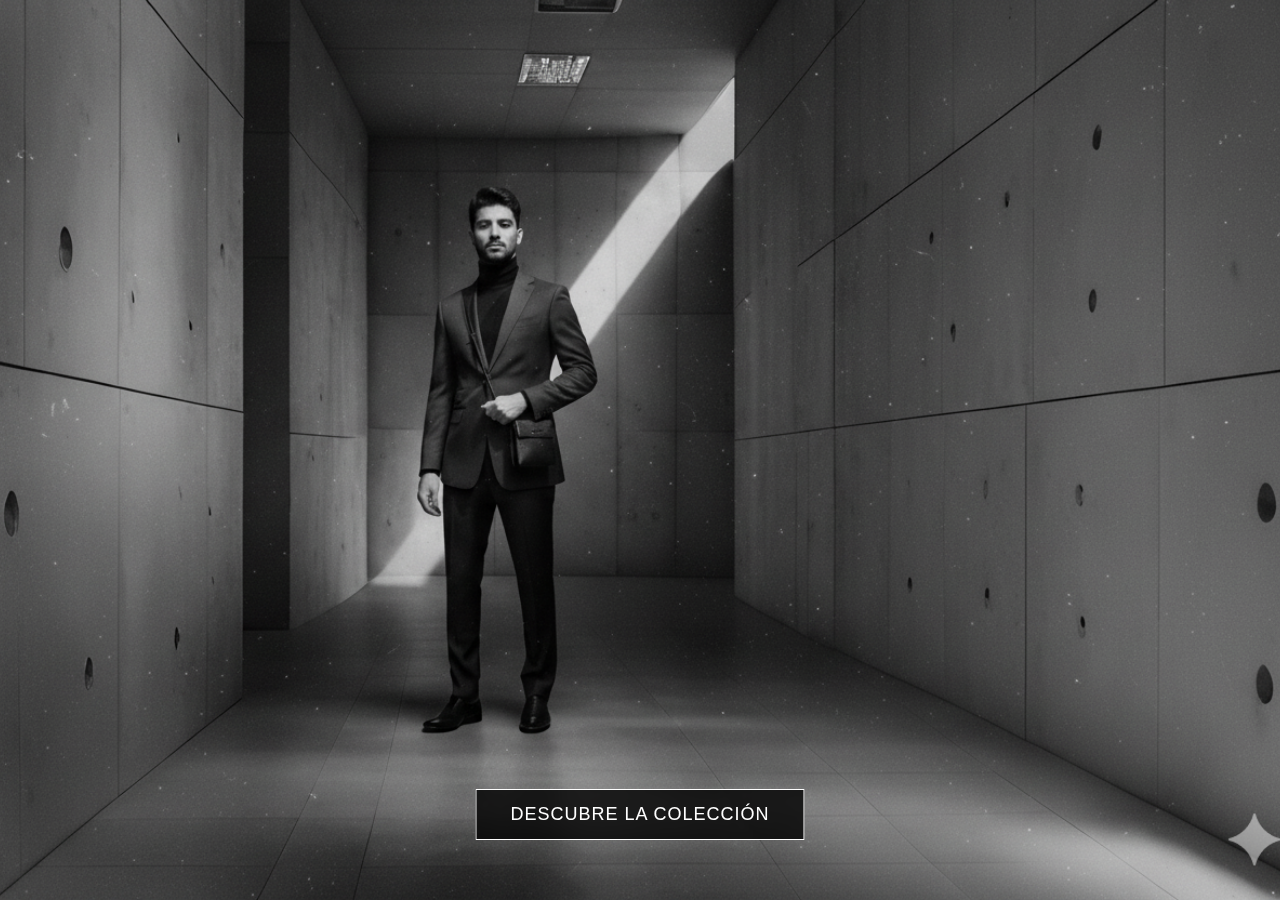
<file: index.html>
<!DOCTYPE html>
<html lang="en">
<head>
    <meta charset="UTF-8">
    <meta name="viewport" content="width=device-width, initial-scale=1.0">
    <title>Document</title>
    <link rel="stylesheet" href="style.css">
</head>
<body>
    <header>
        <div class="logo">
            <img src="logoblanco.png" alt="Logo">
        </div>
        <div class="link">
            <a href="coleccion.html">Colección</a>
            <a href="lamarca.html">La Marca</a>
            <a href="contacto.html">Contacto</a>
            <div class="iconos">
                <a href="login.html">
                    <img src="login-img.png" alt="Login">
                </a>
                <a href="envios.html">
                    <img src="compra-img.png" alt="Compra">
                </a>
            </div> 
    </header>
    <div class="boton">
        <a href="coleccion.html">
            <button>Descubre la colección</button>
        </a>
    </div>

</body>
</html>
</file>
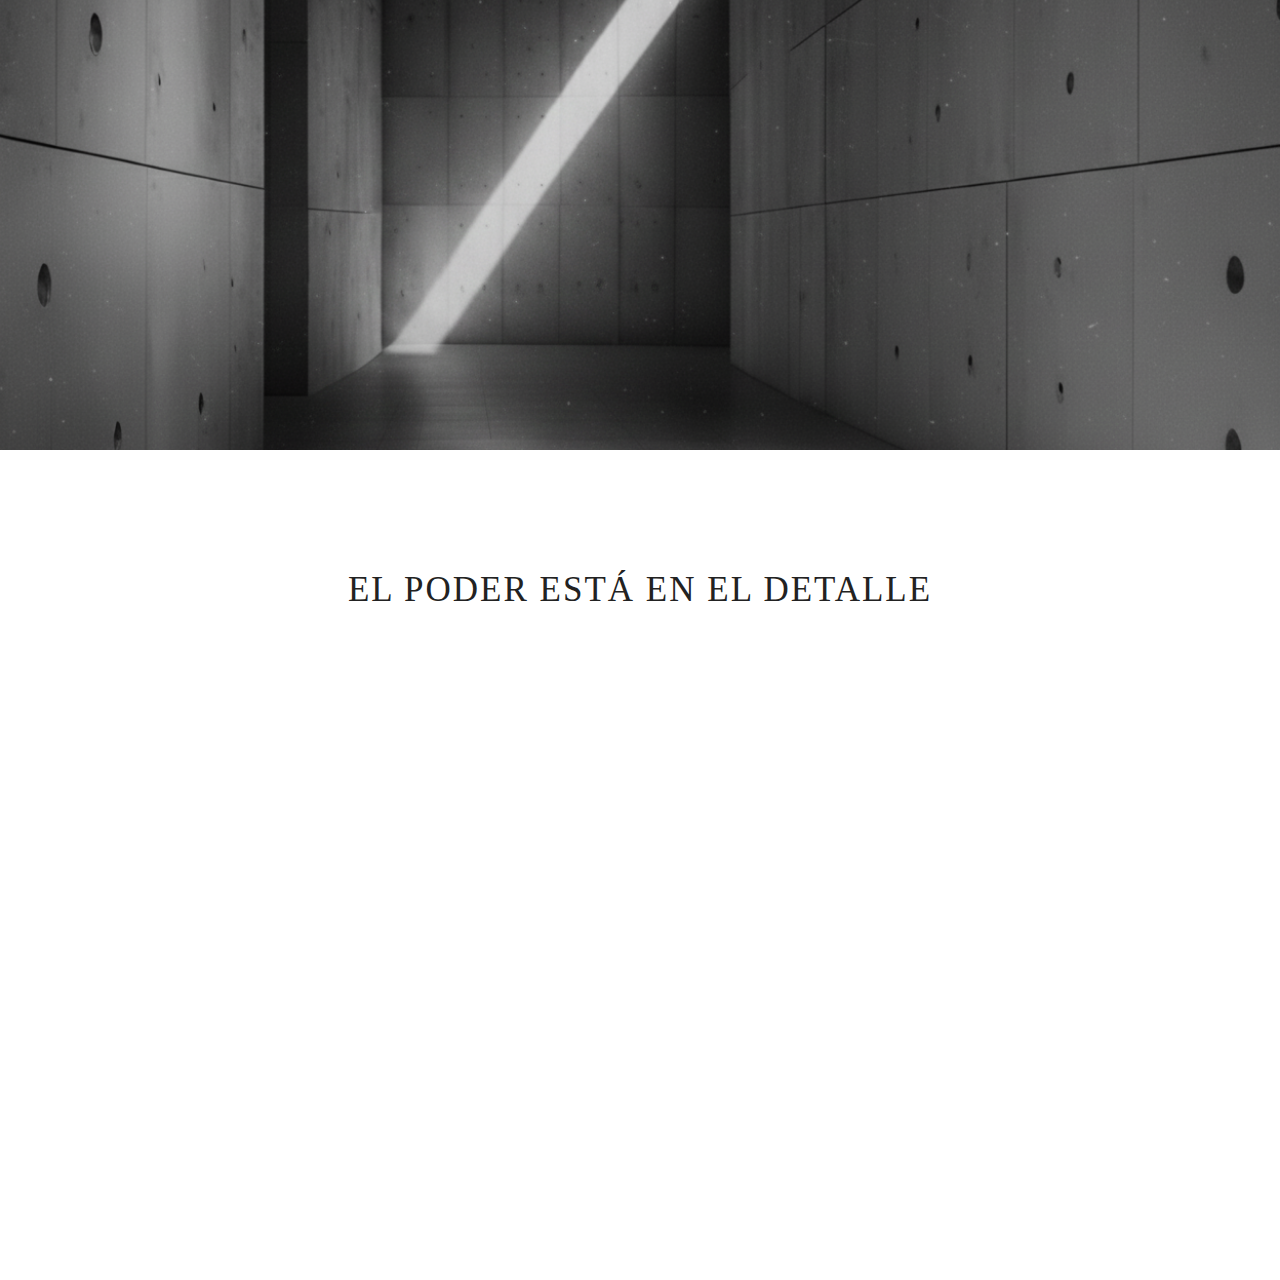
<file: coleccion.html>
<!DOCTYPE html>
<html lang="es">
<head>
    <meta charset="UTF-8">
    <meta name="viewport" content="width=device-width, initial-scale=1.0">
    <title>Document</title>
    <link rel="stylesheet" href="coleccion.css">
</head>
<body>

    <img class="banner-coleccion" src="imagenfondo.png" alt="Banner Colección">
    <section class="descubre_coleccion">

        <div class="titulo-coleccion">
            <h2>EL PODER ESTÁ EN EL DETALLE</h2>
        </div>

        <div class="grid-productos">
            <img class="bolso-compra-1" src="bolso-compra-1.png" alt="">
            <img class="bolso-compra-2" src="bolso-compra-2.png" alt="">
            <img class="bolso-compra-3" src="bolso-compra-3.png" alt="">
            <img class="bolso-compra-4" src="bolso-compra-4.png" alt="">
            <img class="bolso-compra-5" src="bolso-compra-5.png" alt="">
            <img class="bolso-compra-6" src="bolso-compra-6.png" alt="">
            <img class="bolso-compra-7" src="bolso-compra-7.png" alt="">
            <img class="bolso-compra-8" src="bolso-compra-8.png" alt="">
        </div>

    </section>
    
</body>
</html>
</file>
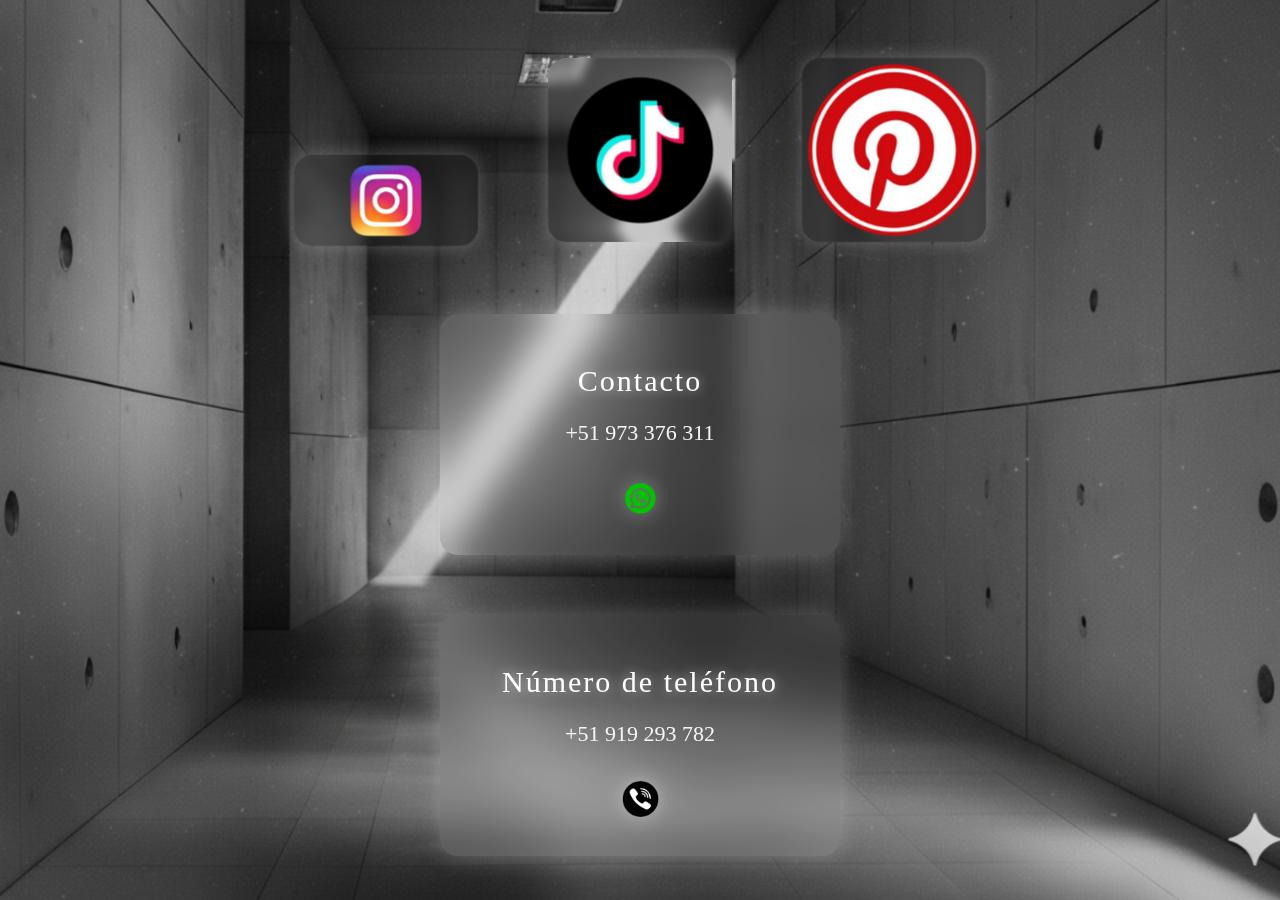
<file: contacto.html>
<!DOCTYPE html>
<html lang="en">
<head>
    <meta charset="UTF-8">
    <meta name="viewport" content="width=device-width, initial-scale=1.0">
    <title>Document</title>
    <link rel="stylesheet" href="contacto.css">
</head>
<body>
    <div class="iconos-superiores">
    <img class="logo-instagram" src="logodeig.png">
    <img class="logo-tiktok" src="logodetiktok.png">
    <img class="logo-pinterest" src="logodepinterest.png">
</div>

    <div class="contacto-numero">
        <h2>Contacto</h2>
        <p>+51 973 376 311</p>
        <img class="logo-wspp" src="logodewspp.png">
    </div>

    <div class="numero-telf">
        <h2>Número de teléfono</h2>
        <p>+51 919 293 782</p>
        <img class="logo-llamada" src="logodellamada.png">
    </div>

    
</body>
</html>
</file>
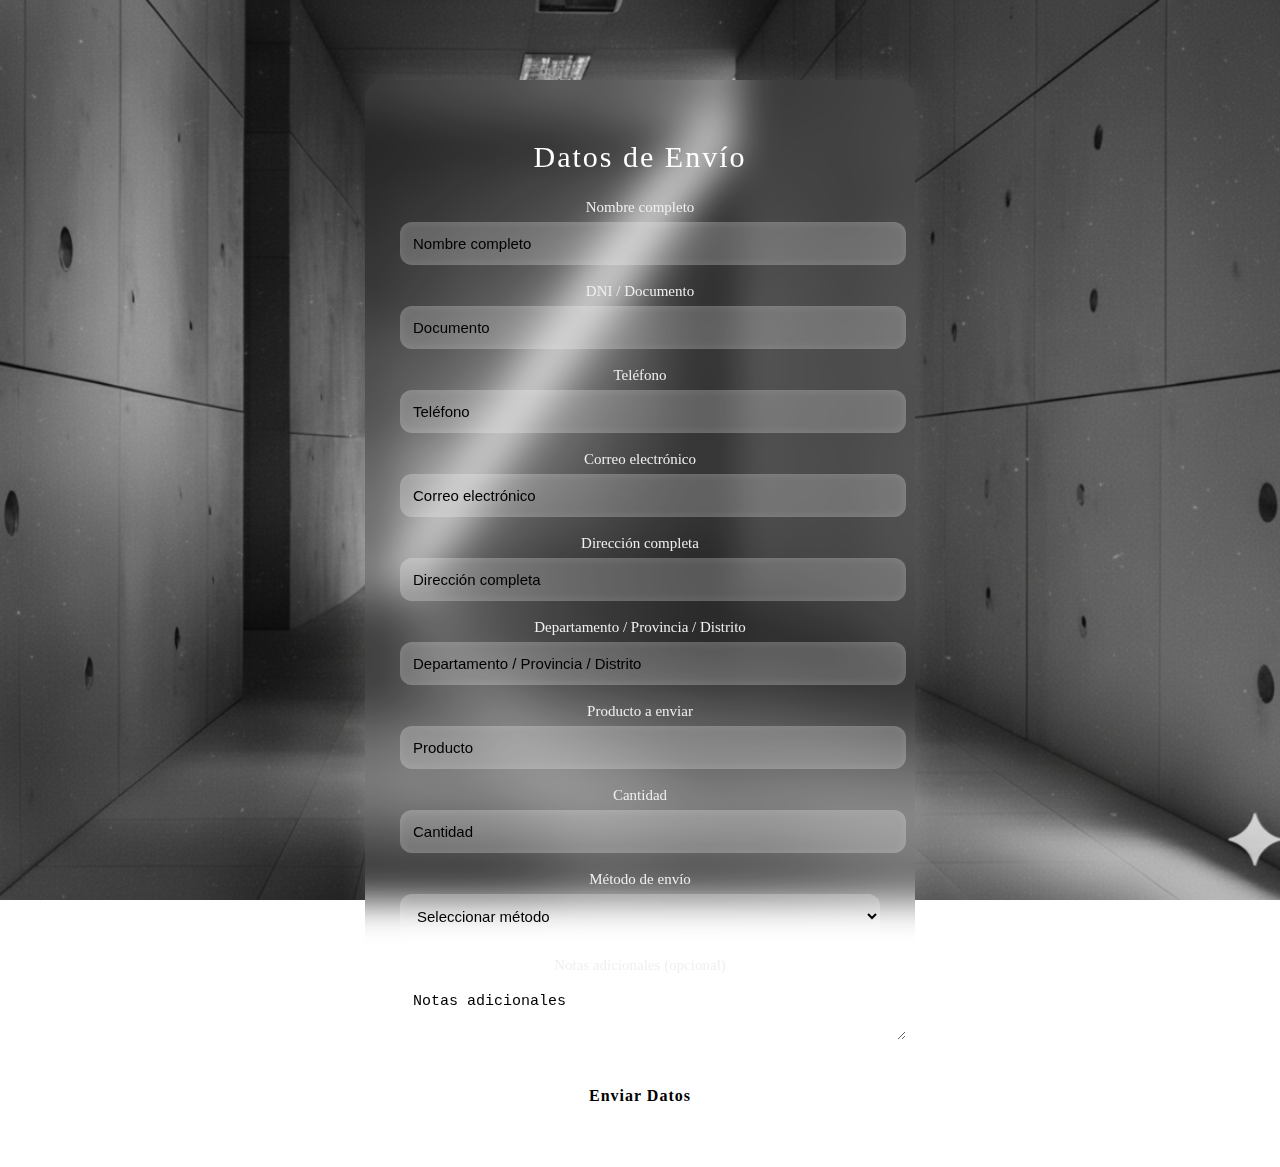
<file: envios.html>
<!DOCTYPE html>
<html lang="es">
<head>
    <meta charset="UTF-8">
    <meta name="viewport" content="width=device-width, initial-scale=1.0">
    <title>Formulario de Envío de Producto</title>
    <link rel="stylesheet" href="envios.css">
</head>
<body>

<div class="contenedor-envio">

    <h2 class="titulo-envio">Datos de Envío</h2>

    <form class="form-envio">

        <label>Nombre completo</label>
        <input type="text" placeholder="Nombre completo">

        <label>DNI / Documento</label>
        <input type="text" placeholder="Documento">

        <label>Teléfono</label>
        <input type="text" placeholder="Teléfono">

        <label>Correo electrónico</label>
        <input type="email" placeholder="Correo electrónico">

        <label>Dirección completa</label>
        <input type="text" placeholder="Dirección completa">

        <label>Departamento / Provincia / Distrito</label>
        <input type="text" placeholder="Departamento / Provincia / Distrito">

        <label>Producto a enviar</label>
        <input type="text" placeholder="Producto">

        <label>Cantidad</label>
        <input type="number" placeholder="Cantidad">

        <label>Método de envío</label>
        <select>
            <option>Seleccionar método</option>
            <option>Envío regular</option>
            <option>Envío rápido</option>
        </select>

        <label>Notas adicionales (opcional)</label>
        <textarea placeholder="Notas adicionales"></textarea>

        <button class="btn-envio">Enviar Datos</button>

    </form>

</div>


</body>
</html>
</file>
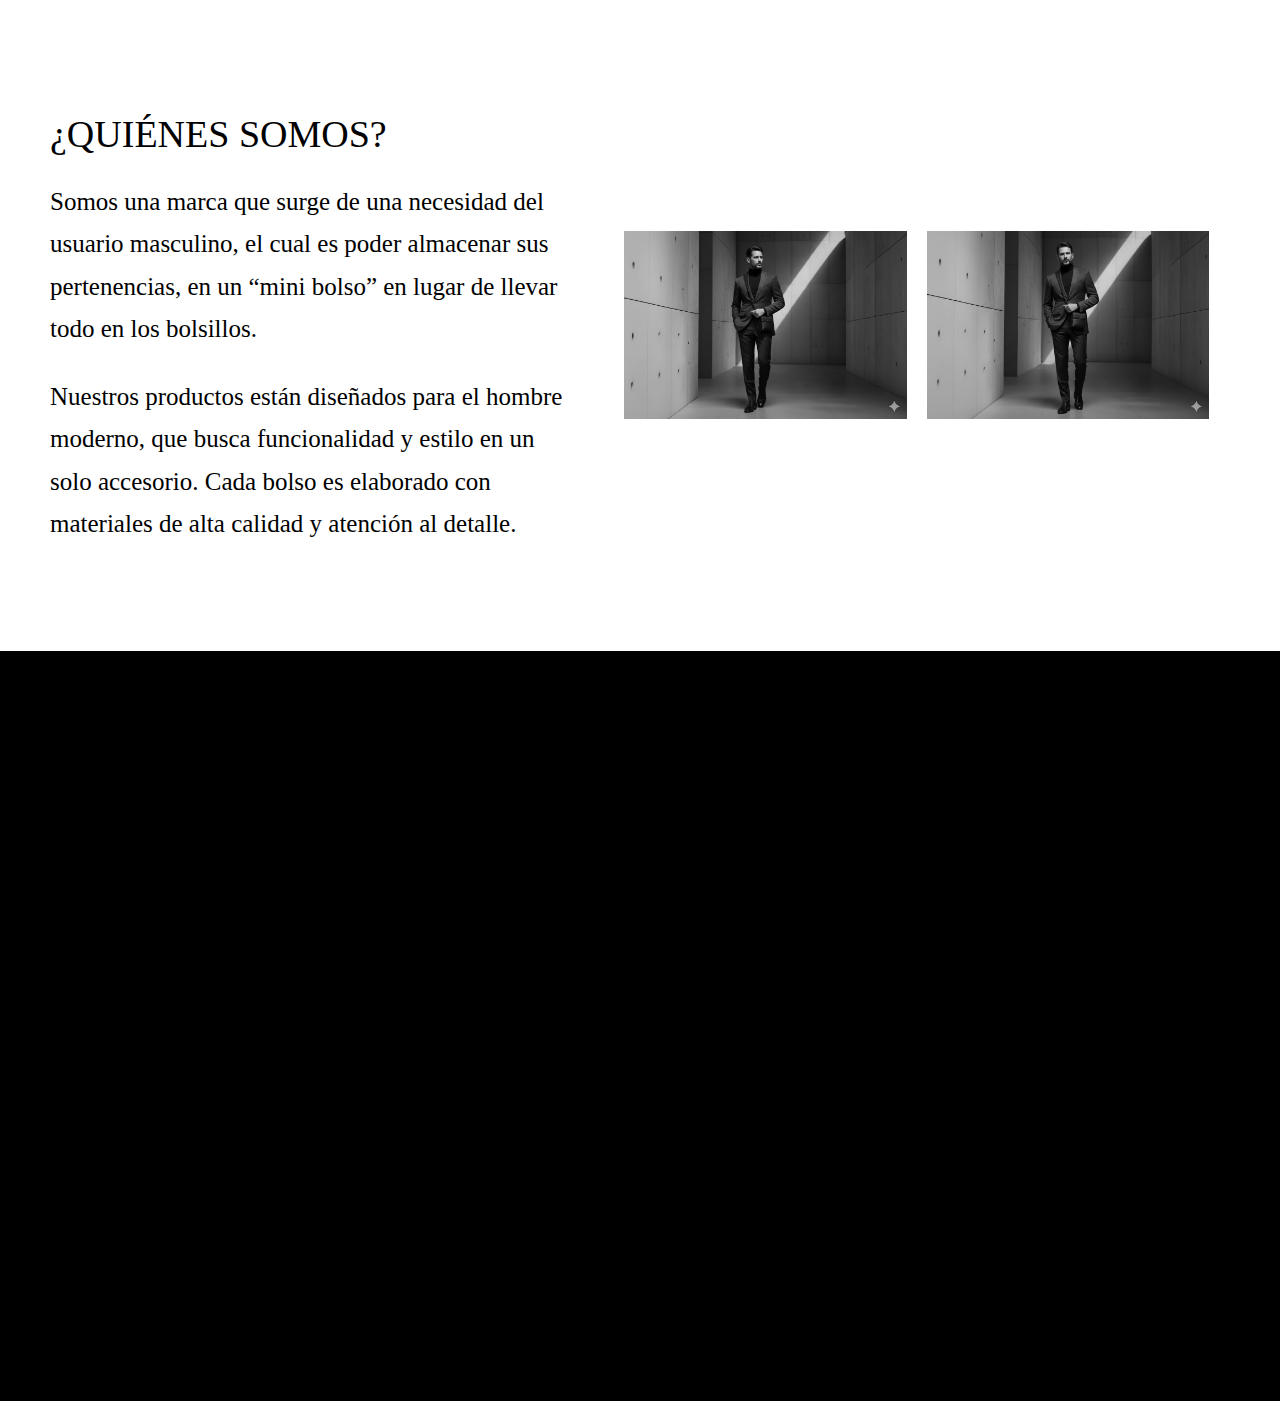
<file: lamarca.html>
<!DOCTYPE html>
<html lang="es">
<head>
    <meta charset="UTF-8">
    <meta name="viewport" content="width=device-width, initial-scale=1.0">
    <title>FEROCIA</title>
    <link rel="stylesheet" href="lamarca.css">
</head>
<body>

    <div class="descripcion-marca fade-strong">
        <div class="columna-texto">
            <h2>¿QUIÉNES SOMOS?</h2>
            <p>Somos una marca que surge de una necesidad del usuario masculino, el cual es poder almacenar sus pertenencias, en un “mini bolso” en lugar de llevar todo en los bolsillos.</p> 
            <p>Nuestros productos están diseñados para el hombre moderno, que busca funcionalidad y estilo en un solo accesorio. Cada bolso es elaborado con materiales de alta calidad y atención al detalle.</p>
        </div>

        <div class="columna-imagenes fade-strong">
            <img src="imagenchico1.png" class="img-3d img-izq" alt="Modelo 1 con mini bolso Ferocia">
            <img src="imagenchico2.png" class="img-3d img-der" alt="Modelo 2 con mini bolso Ferocia">
        </div>
    </div>

    <div class="mision-vision">
        <h2>MISIÓN</h2>
        <p>Nuestra misión es ofrecer mini bolsos elegantes y funcionales pensados para el hombre moderno. Queremos que cada cliente pueda llevar sus pertenencias con estilo.</p>

        <h2>VISIÓN</h2>
        <p>Para el año 2030, seremos la marca líder en accesorios masculinos en toda Latinoamérica. Buscamos ser reconocidos por la calidad y el diseño innovador.</p>
    </div>

    <script>
document.addEventListener("DOMContentLoaded", () => {
    const elementos = document.querySelectorAll(".fade-strong");

    const observador = new IntersectionObserver(entries => {
        entries.forEach(entry => {
            if (entry.isIntersecting) {
                entry.target.classList.add("visible");
            }
        });
    }, { threshold: 0.2 });

    elementos.forEach(el => observador.observe(el));
});
document.querySelectorAll(".img-3d").forEach(img => {
    img.addEventListener("mousemove", e => {
        const rect = img.getBoundingClientRect();
        const x = e.clientX - rect.left;
        const y = e.clientY - rect.top;

        const rotateY = ((x / rect.width) - 0.5) * 25; 
        const rotateX = ((y / rect.height) - 0.5) * -25; 

        img.style.transform = `rotateX(${rotateX}deg) rotateY(${rotateY}deg) scale(1.05)`;
    });

    img.addEventListener("mouseleave", () => {
        img.style.transform = "rotateX(0deg) rotateY(0deg) scale(1)";
    });
});
</script>




</body>
</html>
</file>
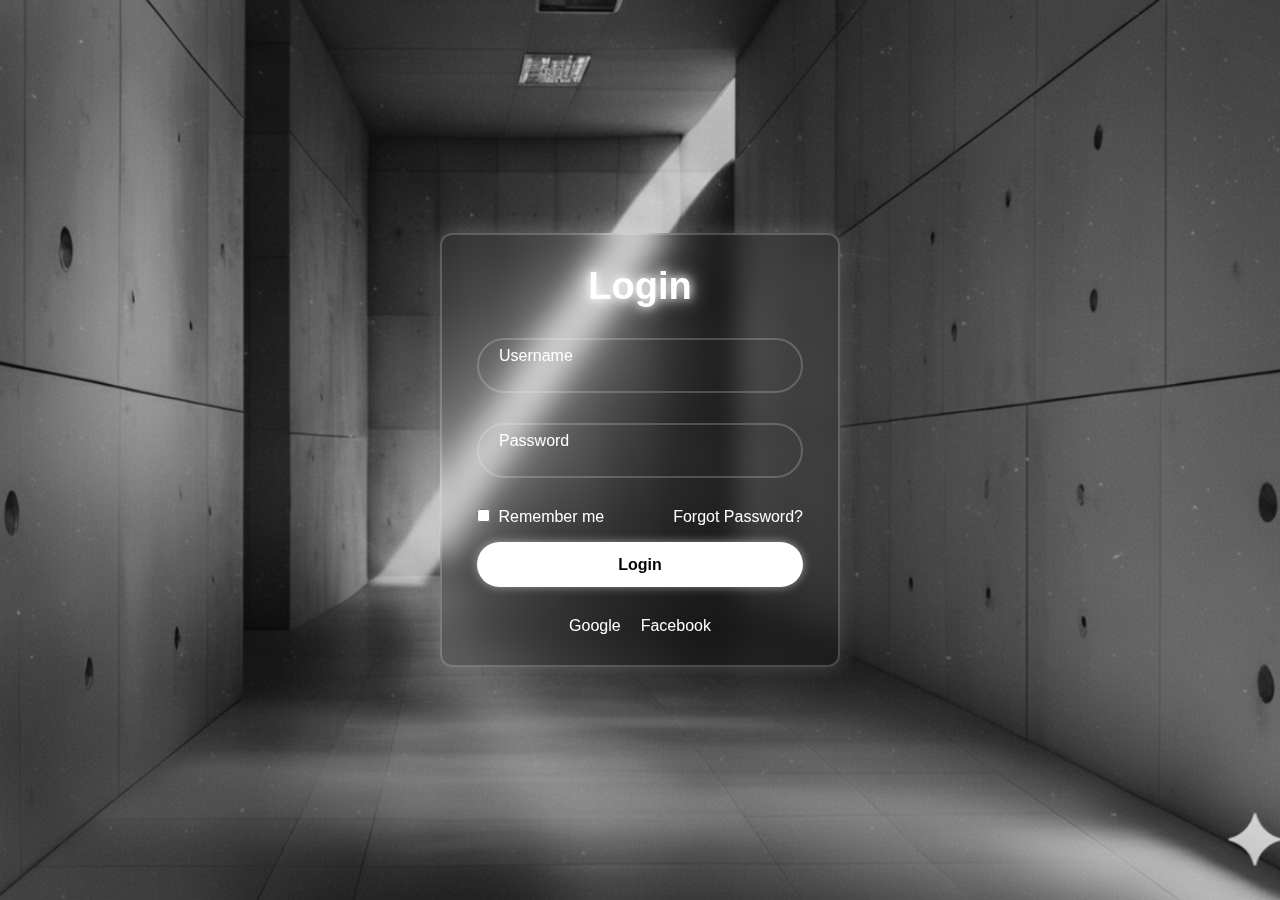
<file: login.html>
<!DOCTYPE html>
<html lang="en">
<head>
    <meta charset="UTF-8">
    <meta name="viewport" content="width=device-width, initial-scale=1.0">
    <title>Document</title>
    <link rel="stylesheet" href="login.css">
</head>
<body>
<div class="content neon-box">
    <form action="">
        <h2 class="title">Login</h2>

        <div class="input-box fade-in">
            <input type="text" placeholder="Username" required />
            <i class="ri-user-fill"></i>
        </div>

        <div class="input-box fade-in">
            <input type="password" id="password" placeholder="Password" required autocomplete="new-password" />
            <i class="ri-eye-off-fill toggle-password" id="togglePassword"></i>
        </div>

        <div class="remember fade-in">
            <label><input type="checkbox"> Remember me</label>
            <a href="#">Forgot Password?</a>
        </div>

        <button type="submit" class="btnn neon-button">Login</button>

        <div class="button fade-in">
            <a href="#"><i class="ri-google-fill"></i> Google</a>
            <a href="#"><i class="ri-facebook-fill"></i> Facebook</a>
        </div>
    </form>
</div>


    
</body>
</html>
</file>
<file: style.css>
body {
      margin: 0;
      height: 100vh; 
      background-image: url("fondo.png");
      background-size: cover; ; 
      background-repeat: no-repeat;
      background-position: center; 
      background-attachment: fixed;
    }

    .logo img {
        width: 150px;
        height: auto;
        position: absolute;
        top: 20px;
        left: 20px;
        margin-left: 25px;
    }
     .link {
    color: white;
    text-decoration: none;
    font-size: 20px;
    margin: 0 15px;
    font-family: Arial, sans-serif;
    font-weight: bold;
    position: absolute;
    top: 30px;
    right: 20px;

    /* CORRECCIÓN: distribución real y proporcional */
    display: flex;
    gap: 40px; 
    align-items: center;

    /* Ajuste para que no se desborde */
    transform: translateX(-20px);
}

.link a {
    font-size: 20px;
    font-weight: 500;
    text-transform: uppercase;
    text-decoration: none;
    letter-spacing: 1px;
    font-family: "Helvetica", sans-serif;
    color: white;
    gap: 50px;

    /* Se elimina el gap interno innecesario */
}


    .iconos {
        display: flex;
        gap: 30px;
        align-items: center;

    }

    .iconos img {
        width: 40px;
        height: auto;
        cursor: pointer;    

    }
    .boton {
        position: absolute;
        bottom: 60px;
        left: 50%;
        transform: translateX(-50%);
    }

    .boton a button {
        background: rgba(0,0,0,0.8);
        backdrop-filter: blur(2px);
        border: 1.5px solid white;
        padding: 14px 34px;
        font-size: 18px;
        font-weight: 300;
        text-transform: uppercase;
        letter-spacing: 1px;
        color: white;
        cursor: pointer;
    }


    .boton a button {
        background: rgba(0,0,0,0.8); 
        backdrop-filter: blur(2px);
        border: 1.5px solid white;
        padding: 14px 34px;
        font-weight: 300;
    }

/* === ANIMACIÓN DE ENTRADA DEL HEADER === */
header {
    animation: entrada-fuerte 1.2s ease-out forwards;
    opacity: 0; 
}

@keyframes entrada-fuerte {
    0% {
        transform: translateY(-100px) scale(0.8);
        opacity: 0;
    }
    70% {
        transform: translateY(10px) scale(1.05);
        opacity: 1;
    }
    100% {
        transform: translateY(0) scale(1);
        opacity: 1;
    }
}


/* === LINKS CON EFECTO DE VIBRACIÓN (intenso) === */
.link a {
    display: inline-block;
    transition: 0.3s ease;
}

.link a:hover {
    animation: vibrar 0.2s linear infinite;
    color: black; 
}

@keyframes vibrar {
    0% { transform: translateX(0); }
    25% { transform: translateX(-3px); }
    50% { transform: translateX(3px); }
    75% { transform: translateX(-3px); }
    100% { transform: translateX(0); }
}


/* === ICONOS CON ROTACIÓN SUAVE === */
.iconos img {
    transition: transform 0.5s ease;
}

.iconos img:hover {
    transform: rotate(15deg) scale(1.1);
}


/* === BOTÓN CON PULSO FUERTE === */
.boton button {
    animation: pulso 1.5s infinite;
    transition: 0.3s;
}

@keyframes pulso {
    0% { transform: scale(1); }
    50% { transform: scale(1.12); }
    100% { transform: scale(1); }
}

.boton button:hover {
    transform: scale(1.2);
}
</file>
<file: contacto.css>
/* ----------------------------- */
/*        ESTILO GENERAL         */
/* ----------------------------- */

body {
    margin: 0;
    padding: 0;
    font-family: "Didot", serif;
    text-align: center;

    background-image: url("imagenfondo.png");
    background-size: cover;
    background-position: center;
    background-attachment: fixed;

    display: flex;
    flex-direction: column;
    align-items: center;

    padding-top: 50px;
    animation: fadePage 1s ease;
}

@keyframes fadePage {
    from { opacity: 0; transform: translateY(20px); }
    to   { opacity: 1; transform: translateY(0); }
}


/* ----------------------------- */
/*   CONTENEDOR DE LOS LOGOS     */
/* ----------------------------- */

.logo-instagram,
.logo-tiktok,
.logo-pinterest {
    width: 200px;
    height: auto;
    margin: 0 25px;
    border-radius: 20px;

    box-shadow: 0 0 20px rgba(255, 255, 255, 0.25);
    backdrop-filter: blur(6px);

    transform: scale(0.92);
    transition: 0.35s ease;
}

/* Hover elegante */
.logo-instagram:hover,
.logo-tiktok:hover,
.logo-pinterest:hover {
    transform: scale(1) translateY(-6px);
    box-shadow: 0 0 35px rgba(255, 255, 255, 0.45);
}


/* ----------------------------- */
/*    CAJAS DE CONTACTO          */
/* ----------------------------- */

.contacto-numero,
.numero-telf {
    margin-top: 60px;
    width: 350px;

    background: rgba(255, 255, 255, 0.12);
    padding: 25px;
    border-radius: 18px;

    text-align: center;

    box-shadow: 0 0 25px rgba(255,255,255,0.25);
    backdrop-filter: blur(15px);
    -webkit-backdrop-filter: blur(15px);

    animation: riseBox 0.8s ease forwards;
}

@keyframes riseBox {
    from { opacity: 0; transform: translateY(30px) scale(0.95); }
    to   { opacity: 1; transform: translateY(0) scale(1); }
}

/* Títulos */
.contacto-numero h2,
.numero-telf h2 {
    font-size: 30px;
    font-weight: 400;
    color: #ffffff;
    letter-spacing: 2px;

    text-shadow: 0 0 12px rgba(255, 255, 255, 0.6);
    margin-bottom: 5px;
}

/* Número */
.contacto-numero p,
.numero-telf p {
    font-size: 22px;
    color: #f5f5f5;
    margin-bottom: 15px;
}


/* ----------------------------- */
/*        ICONOS DE CONTACTO     */
/* ----------------------------- */

.logo-wspp,
.logo-llamada {
    width: 55px;
    height: 55px;
    object-fit: contain;

    margin-top: 10px;

    filter: drop-shadow(0 0 10px rgba(255,255,255,0.4));
    animation: floatIcon 3s ease-in-out infinite;
}

@keyframes floatIcon {
    0% { transform: translateY(0); }
    50% { transform: translateY(-8px); }
    100% { transform: translateY(0); }
}
</file>
<file: envios.css>
/* Estilo general */
body {
    font-family: "Didot", "Times New Roman", serif;
    background-color: #ffffff;
    margin: 0;
    padding: 0;
    text-align: center;

    background-image: url("imagenfondo.png");
    background-size: cover;
    background-position: center;
    background-repeat: no-repeat;
    background-attachment: fixed;

    display: flex;
    justify-content: center;
    align-items: flex-start;
    padding-top: 60px;
}

/* Contenedor general del formulario */
.contenedor-envio {
    width: 90%;
    max-width: 480px;
    background: rgba(255, 255, 255, 0.08);
    padding: 35px 35px 45px;
    border-radius: 18px;
    box-shadow: 0 0 30px rgba(255, 255, 255, 0.15);
    backdrop-filter: blur(18px);
    -webkit-backdrop-filter: blur(18px);
    margin-top: 20px;
}

/* Título */
.titulo-envio {
    font-size: 30px;
    font-weight: 400;
    letter-spacing: 2px;
    color: #ffffff;
    margin-bottom: 25px;
    text-align: center;
}

/* Etiquetas */
.form-envio label {
    font-size: 15px;
    font-weight: 400;
    color: #efefef;
    display: block;
    margin-bottom: 6px;
}

/* Inputs y select */
.form-envio input,
.form-envio textarea,
.form-envio select {
    width: 100%;
    padding: 13px;
    font-size: 15px;
    border: none;
    border-radius: 12px;
    background: rgba(255, 255, 255, 0.22);
    color: black;
    outline: none;
    box-shadow: 0 0 10px rgba(255, 255, 255, 0.12) inset;
    margin-bottom: 18px;
}

/* Placeholder blancos */
.form-envio input::placeholder,
.form-envio textarea::placeholder,
.form-envio select {
    color: black;
}

/* Botón */
.btn-envio {
    margin-top: 10px;
    padding: 15px;
    background-color: #ffffff;
    color: #000;
    font-size: 16px;
    font-family: "Didot", serif;
    border: none;
    cursor: pointer;
    border-radius: 30px;
    letter-spacing: 1px;
    width: 100%;
    transition: 0.3s ease;
    font-weight: 600;
}

.btn-envio:hover {
    background-color: #e6e6e6;
}

/* ----- ANIMACIÓN: Movimiento suave del fondo ----- */
@keyframes bgMove {
    0% { background-position: center; }
    50% { background-position: center 25px; }
    100% { background-position: center; }
}

body {
    animation: bgMove 10s ease-in-out infinite;
}

/* ----- ANIMACIÓN: Aparición del contenedor ----- */
@keyframes fadeSlideUp {
    0% { opacity: 0; transform: translateY(40px) scale(0.96); }
    100% { opacity: 1; transform: translateY(0) scale(1); }
}

.contenedor-envio {
    animation: fadeSlideUp 1.2s ease forwards;
}

/* ----- ANIMACIÓN: Glow suave en el título ----- */
@keyframes titleGlow {
    0% { text-shadow: 0 0 6px rgba(255,255,255,0.4); }
    100% { text-shadow: 0 0 14px rgba(255,255,255,0.9); }
}

.titulo-envio {
    animation: titleGlow 2s ease-in-out infinite alternate;
}

/* ----- ANIMACIÓN: Inputs entrando uno por uno ----- */
@keyframes inputFade {
    0% { opacity: 0; transform: translateY(15px); }
    100% { opacity: 1; transform: translateY(0); }
}

.form-envio input,
.form-envio textarea,
.form-envio select,
.btn-envio {
    animation: inputFade 0.8s ease forwards;
}

/* Delay progresivo a cada input */
.form-envio input:nth-child(1) { animation-delay: .1s; }
.form-envio input:nth-child(3) { animation-delay: .2s; }
.form-envio input:nth-child(5) { animation-delay: .3s; }
.form-envio input:nth-child(7) { animation-delay: .4s; }
.form-envio input:nth-child(9) { animation-delay: .5s; }
.form-envio select          { animation-delay: .6s; }
.form-envio textarea        { animation-delay: .7s; }
.btn-envio                  { animation-delay: .9s; }

/* ----- ANIMACIÓN: Glow cuando el input recibe foco ----- */
@keyframes glowFocus {
    0% { box-shadow: 0 0 0px rgba(255,255,255,0.4); }
    100% { box-shadow: 0 0 15px rgba(255,255,255,0.9); }
}

.form-envio input:focus,
.form-envio textarea:focus,
.form-envio select:focus {
    animation: glowFocus 0.25s forwards;
}
</file>
<file: lamarca.css>
/* -------------------- */
/*  FUENTES GENERALES   */
/* -------------------- */
body {
    margin: 0;
    padding: 0;
    font-family: "Didot", "Playfair Display", serif;
    background-color: #000;
    color: #fff;
}



/* ----------------------------- */
/*  SECCIÓN ¿QUIÉNES SOMOS?     */
/* ----------------------------- */
.descripcion-marca {
    display: flex;
    justify-content: space-between;
    align-items: center;
    padding: 80px 50px;
    background: #fff;
    color: #000;
}

.columna-texto {
    width: 45%;
    padding-right: 40px;
}

.columna-texto h2 {
    font-size: 38px;
    font-weight: 300;
    margin-bottom: 25px;
}

.columna-texto p {
    font-size: 25px;
    line-height: 1.7;
}

/* -------------------- */
/*  IMÁGENES DERECHA    */
/* -------------------- */
.columna-imagenes {
    width: 55%;
    display: flex;
    justify-content: center;
    gap: 20px;
}

.columna-imagenes img {
    width: 45%;
    height: auto;
    object-fit: cover;
}

/* -------------------- */
/*  MISIÓN Y VISIÓN     */
/* -------------------- */
.mision-vision {
    background-image: url("imagenfondo.png");
    background-size: cover;
    background-position: center;
    filter: brightness(0.8);
    padding: 110px 80px;
    text-align: center;
    color: #fff;
}

.mision-vision h2 {
    font-size: 42px;
    margin-top: 40px;
    margin-bottom: 15px;
    font-weight: 300;
}

.mision-vision p {
    font-size: 30px;
    width: 70%;
    margin: 0 auto;
    line-height: 1.8;
}

/* ========================================================= */
/* ANIMACIONES FUERTES Y ELEGANTES PARA FEROCIA              */
/* ========================================================= */

/* Fade + Slide desde abajo */
@keyframes strongFadeUp {
    0% { opacity: 0; transform: translateY(80px) scale(0.95); }
    60% { opacity: 1; transform: translateY(10px) scale(1.02); }
    100% { opacity: 1; transform: translateY(0) scale(1); }
}

/* Fade + Slide desde la derecha */
@keyframes strongFadeRight {
    0% { opacity: 0; transform: translateX(120px); }
    100% { opacity: 1; transform: translateX(0); }
}

/* Efecto zoom-in suave */
@keyframes zoomIn {
    0% { transform: scale(0.85); opacity: 0; }
    100% { transform: scale(1); opacity: 1; }
}

/* Efecto brillo pulido */
@keyframes luxuryGlow {
    0% { text-shadow: 0 0 8px rgba(255,255,255,0.2); }
    50% { text-shadow: 0 0 22px rgba(255,255,255,0.55); }
    100% { text-shadow: 0 0 8px rgba(255,255,255,0.2); }
}

/* Parallax ligero en imágenes */
@keyframes parallaxFloat {
    0% { transform: translateY(0); }
    50% { transform: translateY(-12px); }
    100% { transform: translateY(0); }
}

/* Aparecer fuerte al hacer scroll */
.fade-strong {
    opacity: 0;
    transform: translateY(80px);
    transition: opacity 1.2s ease, transform 1.2s ease;
}

.fade-strong.visible {
    opacity: 1;
    transform: translateY(0);
}

/* ========================================================= */
/* APLICACIÓN DE ANIMACIONES A LAS SECCIONES                 */
/* ========================================================= */

/* Títulos con brillo elegante */
.columna-texto h2,
.mision-vision h2 {
    animation: luxuryGlow 4s infinite ease-in-out;
}

/* Texto de "Quienes Somos" aparece fuerte */
.columna-texto {
    animation: strongFadeUp 1.4s ease forwards;
}

/* Imágenes con zoom + parallax */
.columna-imagenes img {
    animation: zoomIn 1.3s ease forwards, parallaxFloat 6s ease-in-out infinite;
}

/* La sección completa entra fuerte al hacer scroll */
.descripcion-marca {
    opacity: 0;
    animation: strongFadeUp 1.3s ease forwards;
}

/* Misión y visión con fade desde la derecha */
.mision-vision {
    opacity: 0;
    animation: strongFadeRight 1.3s ease forwards;
}
/* Efecto 3D al mover el mouse */
.img-3d {
    transition: transform 0.15s ease-out;
    transform-style: preserve-3d;
}
</file>
<file: login.css>
* {
    margin: 0;
    padding: 0;
    box-sizing: border-box;
    text-decoration: none;
    list-style-type: none;
    border: none;
    outline: none;
    font-family: Poppins, sans-serif;
    color: #fff;
}

/* --- Animación del fondo (respiración luminosa) --- */
@keyframes bgMove {
    0% { background-position: center; }
    50% { background-position: center 20px; }
    100% { background-position: center; }
}

body {
    min-height: 100vh;
    width: 100%;
    display: flex;
    align-items: center;
    justify-content: center;
    background-image: url("imagenfondo.png");
    background-size: cover;
    background-position: center;
    animation: bgMove 8s ease-in-out infinite;
}

/* --- Animación entrada del cuadro --- */
@keyframes contentFade {
    0% { opacity: 0; transform: scale(0.8); }
    100% { opacity: 1; transform: scale(1); }
}

.content {
    width: 400px;
    background: transparent;
    border: 2px solid rgba(255, 255, 255, 0.2);
    backdrop-filter: blur(13px);
    padding: 20px;
    border-radius: 12px;
    box-shadow: 0 0 20px rgba(255, 255, 255, 0.2);
    padding: 30px 35px;
    animation: contentFade 0.8s ease forwards;
}

.content h2 {
    font-size: 38px;
    font-weight: 700;
    text-align: center;

    /* Título con neon */
    text-shadow: 0 0 10px #ffffff, 0 0 20px #ffffff;
    animation: glowTitle 2s infinite alternate;
}

@keyframes glowTitle {
    0% { text-shadow: 0 0 10px #fff, 0 0 20px #fff; }
    100% { text-shadow: 0 0 20px #fff, 0 0 35px #fff; }
}

.content .input-box {
    position: relative;
    width: 100%;
    height: 55px;
    margin: 30px 0;
    animation: fadeUp 1s ease both;
}

@keyframes fadeUp {
    0% { opacity: 0; transform: translateY(20px); }
    100% { opacity: 1; transform: translateY(0); }
}

.content .input-box input {
    background: transparent;
    width: 100%;
    height: 100%;
    border: 2px solid rgba(255, 255, 255, 0.2);
    border-radius: 30px;
    padding: 0px 45px 20px 20px;
    font-size: 16px;
    transition: 0.4s ease;
}

/* Input neon al enfocar */
.content .input-box input:focus {
    border-color: #fff;
    box-shadow: 0 0 12px #fff;
}

input::placeholder {
    color: #fff;
    font-size: 16px;
}

.input-box i {
    position: absolute;
    top: 50%;
    right: 18px;
    transform: translateY(-50%);
    font-size: 18px;
    color: #fff;
}

.content .remember {
    display: flex;
    align-items: center;
    justify-content: space-between;
    margin-top: -16px 0 16px;
    animation: fadeUp 1.3s ease both;
}

.remember label input {
    accent-color: #fff;
    margin-right: 4px;
}

.remember a {
    color: #fff;
    text-decoration: none;
}

/* --- Botón pulsante --- */
.btnn {
    display: inline-block;
    background: #fff;
    color: black;
    width: 100%;
    border-radius: 30px;
    font-size: 16px;
    height: 45px;
    font-weight: 600;
    text-align: center;
    box-shadow: 0 0 10px rgba(255, 255, 255, 0.5);
    cursor: pointer;
    margin-bottom: 30px;
    margin-top: 16px;

    animation: pulse 1.5s infinite ease-in-out;
}

@keyframes pulse {
    0% { transform: scale(1); box-shadow: 0 0 10px #fff; }
    50% { transform: scale(1.05); box-shadow: 0 0 20px #fff; }
    100% { transform: scale(1); box-shadow: 0 0 10px #fff; }
}

.button {
    display: flex;
    flex-wrap: wrap;
    align-items: center;
    justify-content: center;
    gap: 20px;
    text-align: center;
}
</file>
<file: coleccion.css>
/* RESET GENERAL */
body {
    margin: 0;
    padding: 0;
    font-family: "Didot", serif;
    text-align: center;
}

/* ------------------------- */
/*        BANNER NUEVO       */
/* ------------------------- */

.banner-coleccion {
    width: 100%;
    height: 450px;          /* AUMENTAMOS LA ALTURA DEL BANNER */
    object-fit: cover;      /* Fondo bien rellenado */
    display: block;
    position: relative;
}




/* ------------------------- */
/*    TEXTO / TÍTULO         */
/* ------------------------- */

.titulo-coleccion h2 {
    font-size: 35px;
    font-weight: 300;
    margin-top: 120px;   /* se baja para quedar debajo del bolso */
    margin-bottom: 50px;
    letter-spacing: 2px;
    color: #222;
}


/* ------------------------- */
/*     GRID DE PRODUCTOS     */
/* ------------------------- */

.grid-productos {
    width: 90%;
    max-width: 1300px;
    margin: 0 auto 80px auto;

    display: grid;
    grid-template-columns: repeat(4, 1fr);
    gap: 40px;
}

/* Todas las imágenes igual */
.grid-productos img {
    width: 100%;
    height: 250px;
    object-fit: contain;
    background-color: #e6e6e6;
    padding: 25px;
    box-sizing: border-box;
}


/* ------------------------- */
/*         RESPONSIVE        */
/* ------------------------- */

@media (max-width: 900px) {
    .banner-coleccion {
        height: 260px;
    }

    .bolso-5_banner {
        width: 220px;
        top: 100px;
    }

    .grid-productos {
        grid-template-columns: repeat(2, 1fr);
    }
}

@media (max-width: 500px) {
    .banner-coleccion {
        height: 200px;
    }

    .bolso-5_banner {
        width: 180px;
        top: 80px;
    }

    .titulo-coleccion h2 {
        font-size: 24px;
        margin-top: 100px;
    }

    .grid-productos {
        grid-template-columns: 1fr;
    }
}

/* ---------------------------------- */
/*     ANIMACIÓN: Movimiento del fondo del banner  */
/* ---------------------------------- */
@keyframes bannerFloat {
    0%   { transform: scale(1) translateY(0); filter: brightness(1); }
    50%  { transform: scale(1.03) translateY(-8px); filter: brightness(1.08); }
    100% { transform: scale(1) translateY(0); filter: brightness(1); }
}

.banner-coleccion {
    animation: bannerFloat 8s ease-in-out infinite;
}


/* ---------------------------------- */
/*       ANIMACIÓN: Fade + Slide del título */
/* ---------------------------------- */
@keyframes titleReveal {
    0%   { opacity: 0; transform: translateY(30px); }
    100% { opacity: 1; transform: translateY(0); }
}

.titulo-coleccion h2 {
    animation: titleReveal 1.2s ease forwards;
}


/* ---------------------------------- */
/*     ANIMACIÓN: Glow suave en el título */
/* ---------------------------------- */
@keyframes titleGlow {
    0%   { text-shadow: 0 0 4px rgba(0,0,0,0.15); }
    100% { text-shadow: 0 0 12px rgba(0,0,0,0.25); }
}

.titulo-coleccion h2 {
    animation: titleReveal 1.2s ease forwards, titleGlow 2.5s ease-in-out infinite alternate;
}


/* ---------------------------------- */
/*     ANIMACIÓN: Productos entrando 1x1 */
/* ---------------------------------- */
@keyframes productFadeUp {
    0%   { opacity: 0; transform: translateY(25px) scale(0.96); }
    100% { opacity: 1; transform: translateY(0) scale(1); }
}

.grid-productos img {
    opacity: 0;
    animation: productFadeUp 0.9s ease forwards;
}

/* Delay progresivo para efecto cascada */
.grid-productos img:nth-child(1) { animation-delay: 0.1s; }
.grid-productos img:nth-child(2) { animation-delay: 0.2s; }
.grid-productos img:nth-child(3) { animation-delay: 0.3s; }
.grid-productos img:nth-child(4) { animation-delay: 0.4s; }
.grid-productos img:nth-child(5) { animation-delay: 0.5s; }
.grid-productos img:nth-child(6) { animation-delay: 0.6s; }
.grid-productos img:nth-child(7) { animation-delay: 0.7s; }
.grid-productos img:nth-child(8) { animation-delay: 0.8s; }


/* ---------------------------------- */
/*  ANIMACIÓN: Hover de imágenes (luxury effect) */
/* ---------------------------------- */
@keyframes hoverGlow {
    0%   { box-shadow: 0 0 0 rgba(0,0,0,0); transform: translateY(0); }
    100% { box-shadow: 0 10px 25px rgba(0,0,0,0.25); transform: translateY(-6px); }
}

.grid-productos img:hover {
    animation: hoverGlow 0.4s ease forwards;
}
</file>
